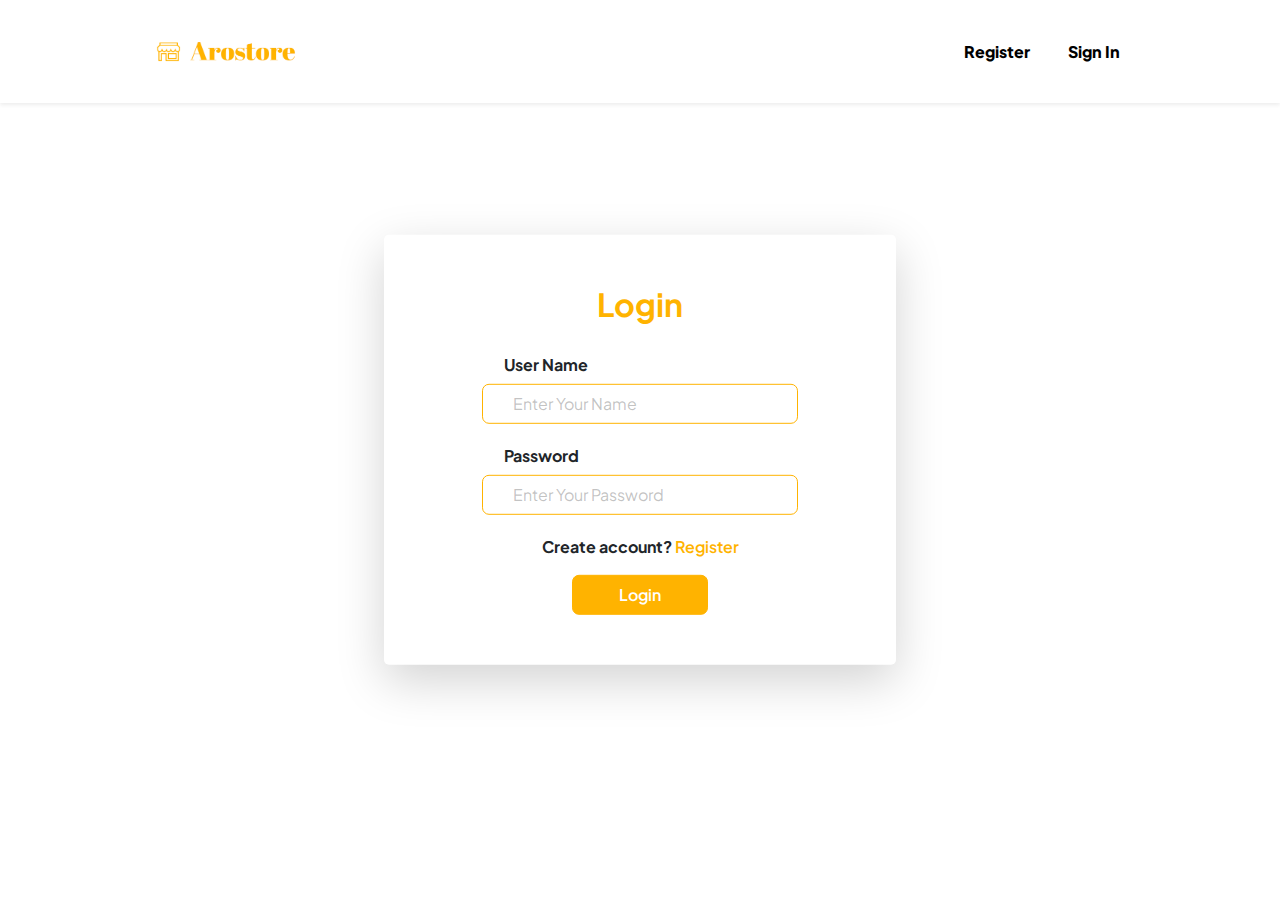
<file: login.html>
<!DOCTYPE html>
<html lang="en">

<head>
    <meta charset="UTF-8">
    <meta name="viewport" content="width=device-width, initial-scale=1.0">
    <link rel="stylesheet" href="CSS/all.css">
    <link rel="stylesheet" href="CSS/style.css">
    <link rel="stylesheet" href="CSS/bootstrap.css">
    <title>Login</title>
</head>

<body>

    <header class="login-header shadow-sm">
        <a href="index.html"><img
                src="./Images/arostore-logo.png" alt="logo"
                class="logo"></a>

        <nav>
            <ul class="list m-0 p-0">
                <li class="items"><a href="register.html">Register</a></li>
                <li class="items"><a href="login.html">Sign In</a></li>
            </ul>
        </nav>
    </header>

    <section class="section-form shadow-lg">
        <h2>Login</h2>
        <form>
            <label for="username">User Name</label>
            <input type="text" placeholder="Enter Your Name" id="username">
            <label for="pass" class="me-2">Password</label>
            <input type="password" placeholder="Enter Your Password" id="pass">
            <p class="text-center fw-bold">Create account? <a href="register.html" class="access"> Register</a></p>
            <input type="submit" value="Login" id="login">
        </form>

    </section>







    <script src="JS/poper.js"></script>
    <script src="JS/jquery.js"></script>
    <script src="JS/bootstrap.js"></script>
    <script src="JS/login.js"></script>
</body>

</html>
</file>
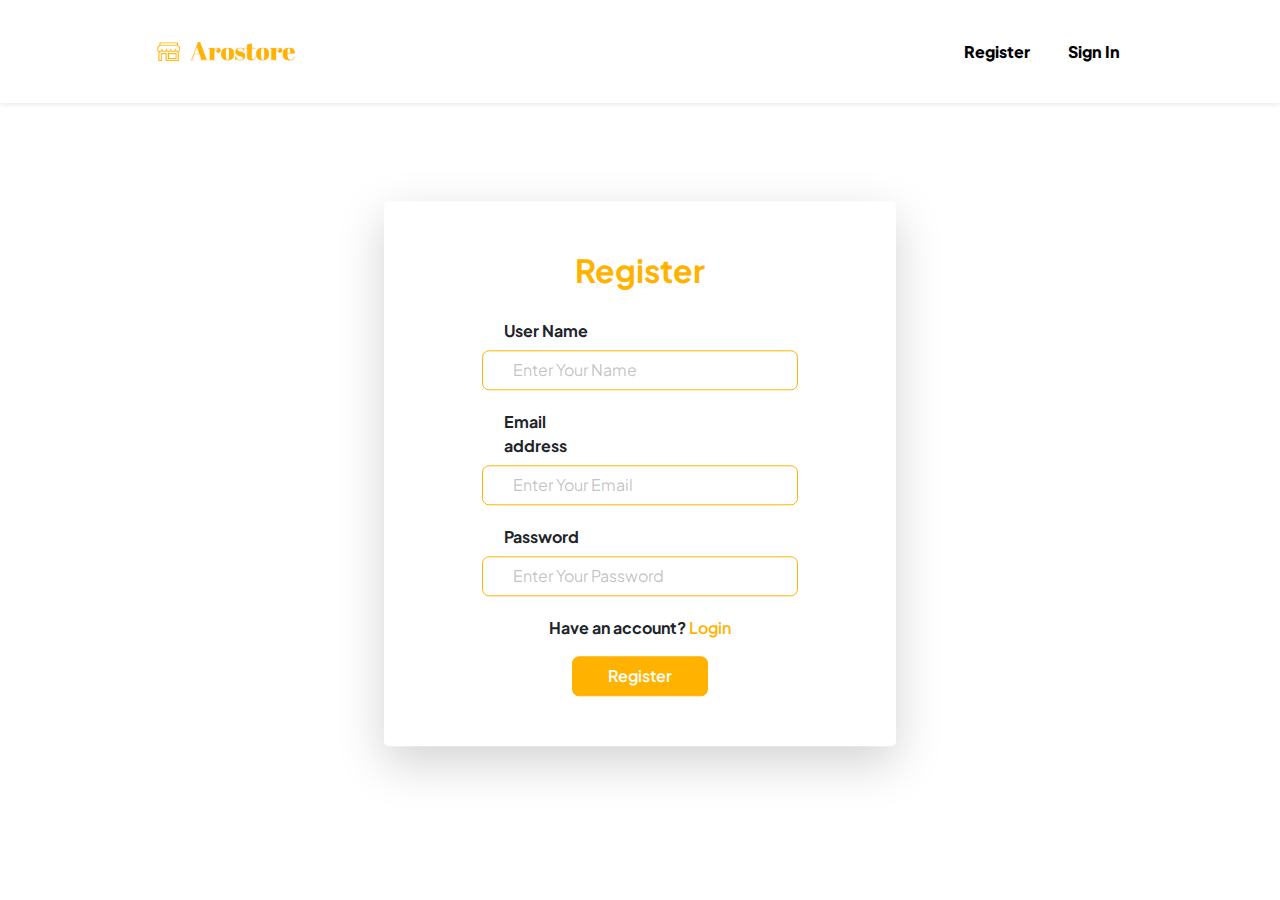
<file: register.html>
<!DOCTYPE html>
<html lang="en">

<head>
    <meta charset="UTF-8">
    <meta name="viewport" content="width=device-width, initial-scale=1.0">
    <link rel="stylesheet" href="CSS/all.css">
    <link rel="stylesheet" href="CSS/style.css">
    <link rel="stylesheet" href="CSS/bootstrap.css">
    <title>Register</title>
</head>

<body>

    <header class="login-header shadow-sm">
        <a href="index.html"><img
                src="./Images/arostore-logo.png" alt="logo"
                class="logo"></a>

        <nav>
            <ul class="list m-0 p-0">
                <li class="items"><a href="register.html">Register</a></li>
                <li class="items"><a href="login.html">Sign In</a></li>
            </ul>
        </nav>
    </header>

    <section class="section-form shadow-lg mt-4">
        <h2>Register</h2>
        <form>
            <label for="username">User Name</label>
            <input type="text" placeholder="Enter Your Name" id="username">
            <label for="email">Email address</label>
            <input type="email" placeholder="Enter Your Email" id="email">
            <label for="pass">Password</label>
            <input type="password" placeholder="Enter Your Password" id="pass">
            <p class="text-center fw-bold">Have an account? <a href="login.html" class="access"> Login</a></p>
            <input type="submit" value="Register" id="register">
        </form>

    </section>







    <script src="JS/poper.js"></script>
    <script src="JS/jquery.js"></script>
    <script src="JS/bootstrap.js"></script>
    <script src="JS/register.js"></script>
</body>

</html>
</file>
<file: CSS/style.css>
@import url('https://fonts.googleapis.com/css2?family=Plus+Jakarta+Sans:wght@200;300;400;500;600;700;800&display=swap');

* {
    padding: 0;
    margin: 0;
    box-sizing: border-box;
}

body {
    font-family: 'Plus Jakarta Sans', sans-serif !important;
}

:root {
    --fColor: rgb(255, 179, 0);
}

a {
    text-decoration: none !important;
}

ul {
    list-style: none !important;
}

header {
    display: flex;
    justify-content: space-around;
    align-items: center;
    padding: 20px 0;
    background-color: white;
    width: 100%;
}

.logo {
    width: 150px;
}

.list {
    display: block;
}

.list li {
    display: inline-block;
}

.list li:not(li:nth-child(1)) {
    margin-left: 15px;
}

.list li a {
    padding: 10px;
    color: black;
    font-weight: 700;
    transition: 0.5s;
}

.list li a:hover {
    color: var(--fColor);
}

.list li:first-child a {
    color: var(--fColor);
}

.toggle .bar {
    display: none;
}

.header-icons {
    display: flex;
}

#user_info {
    display: none;
}

.user-icons .shopCart {
    position: relative;
}

.user-icons #user {
    color: var(--fColor);
    font-weight: 600;
}

.header-icons li:not(:first-child),
.user-icons li:not(:first-child) {
    margin-left: 10px;
}

.header-icons a,
.user-icons a {
    font-size: 20px;
    color: black;
    transition: 0.5s;
}

.header-icons a:hover,
.user-icons a:hover {
    color: var(--fColor);
}

.header-icons a:not(li:nth-child(1)),
.user-icons a:not(li:nth-child(1)) {
    margin-left: 20px;
}

.user-icons .badge {
    position: absolute;
    left: 33px;
    top: 15px;
    font-weight: 900 !important;
    font-size: 16px;
    color: var(--fColor);
}
.cart_product {
    position: absolute;
    top: 65px;
    border: 2px solid var(--fColor);
    border-bottom-left-radius: 5px;
    border-bottom-right-radius: 5px;
    transform: translate(-45%, 0);
    width: 350px;
    display: none;
}
.cart_product div {
    background-color: black;
    color: white;
    padding: 10px;
}

.cart_product div::-webkit-scrollbar {
    display: none;
}

.cart_product a {
    display: block;
    color: white;
    width: 100%;
    bottom: 0;
    left: 0;
    right: 0;
    background-color: var(--fColor);
}

.cart_product a:hover {
    color: white;
}

.minus,
.plus {
    color: var(--fColor);
    cursor: pointer;
    font-size: 22px;
}

.login-header {
    justify-content: space-between;
    padding: 30px 150px;
}

.login-header .list li a {
    color: black;
    font-weight: 800;
}

.login-header .list li a:hover {
    color: var(--fColor);
}

.section-form {
    position: absolute;
    top: 50%;
    left: 50%;
    transform: translate(-50%, -50%);
    width: 40%;
    border-radius: 5px;
    padding: 50px 30px;
}

.section-form h2 {
    color: var(--fColor);
    margin-bottom: 30px;
    font-weight: 700;
    text-align: center;
}

.section-form form label {
    font-weight: 700;
    width: 20%;
    margin-left: 90px;
    margin-bottom: 7px;
}

.section-form form input {
    display: block;
    width: 70%;
    margin: auto;
    padding: 7px 30px;
    margin-bottom: 20px;
    outline: none;
    border: 1px solid var(--fColor);
    border-radius: 7px;
}

.section-form form input:last-child {
    width: 30%;
    margin: auto;
    background-color: white;
    background-color: var(--fColor);
    color: white;
    font-weight: 600;

}

.section-form form .access {
    color: var(--fColor);
    font-weight: 600;
}

::placeholder {
    color: rgba(128, 128, 128, 0.479);
}

.toggle {
    position: relative;
}

.toggle li {
    position: absolute;
    top: -10px;
    right: 5px;
}

@media (max-width:900px) {
    header {
        padding: 35px 10px !important;
    }

    .toggle .bar {
        display: block;
    }

    #barToggle2 {
        display: none;
    }

    .toggle .bar a {
        font-size: 30px;
        color: var(--fColor);
    }

    .header-icons {
        display: none;
    }

    .list {
        position: absolute;
        background-color: black;
        width: 100%;
        height: 300px;
        margin: auto;
        left: 0;
        right: 0;
        top: 85px;
        text-align: center;
        line-height: 3;
        transition: 1s;
        display: none;
    }

    .list li {
        display: block;
        margin-bottom: 10px;
        text-align: center;
        margin-right: 15px;
    }

    .list li a {
        padding: 10px !important;
        color: white;

    }

    .list li:first-child {
        margin-left: 15px;
    }


}

main .search-box {
    width: 42%;
    margin: auto;
    border: 1px solid black;
    border-radius: 5px;
}

main .search-box #selection {
    border: none;
    outline: none;
    padding: 7px 20px !important;
}

main .search-box #selection option {
    background-color: black;
    color: white;
    height: 100px;
    margin-bottom: 10px;
}

main .search {
    width: 55%;
    padding: 5px 20px;
    outline: none;
    border: none;
}

main .searchIcon {
    font-size: 18px;
    font-weight: 700;
    margin-right: 20px;
    color: var(--fColor);
}

main .productImage {
    width: 50%;
}

main .product-item {
    border: 1px solid gainsboro;
    border-radius: 5px;
    padding: 30px 0;
    position: relative;
    transition: all ease-in 1s;
}


main .product-item .product-item-info a {
    color: black;
}

main .product-item .product-item-info a:not(.favIcon):hover {
    transition: 0.5s;
    color: var(--fColor);
}

main .product-item .product-item-info .productRate i {
    color: var(--fColor);
}

main .product-item .product-item-info .productBtn {
    background-color: var(--fColor);
    color: white;
    border-radius: 20px;
    border: none;
    font-size: 14px;
}

main .product-item .product-item-info .productBtn:hover {
    background-color: black;
}

main .product-item .product-item-info .productCart {
    display: flex;
    justify-content: space-between;
    position: absolute;
    top: 20px;
    right: 20px;
    left: 20px;
}
main .product-item .product-item-info .productCart .category {
    padding: 0 15px;
    border-radius: 20px;
    color: white;
    background-color: black;
}

.fav {
    border: 0;
    outline: 0;
    height: 26px;
    background-color: transparent;
}
.user-list {
    display: none;
}
</file>
